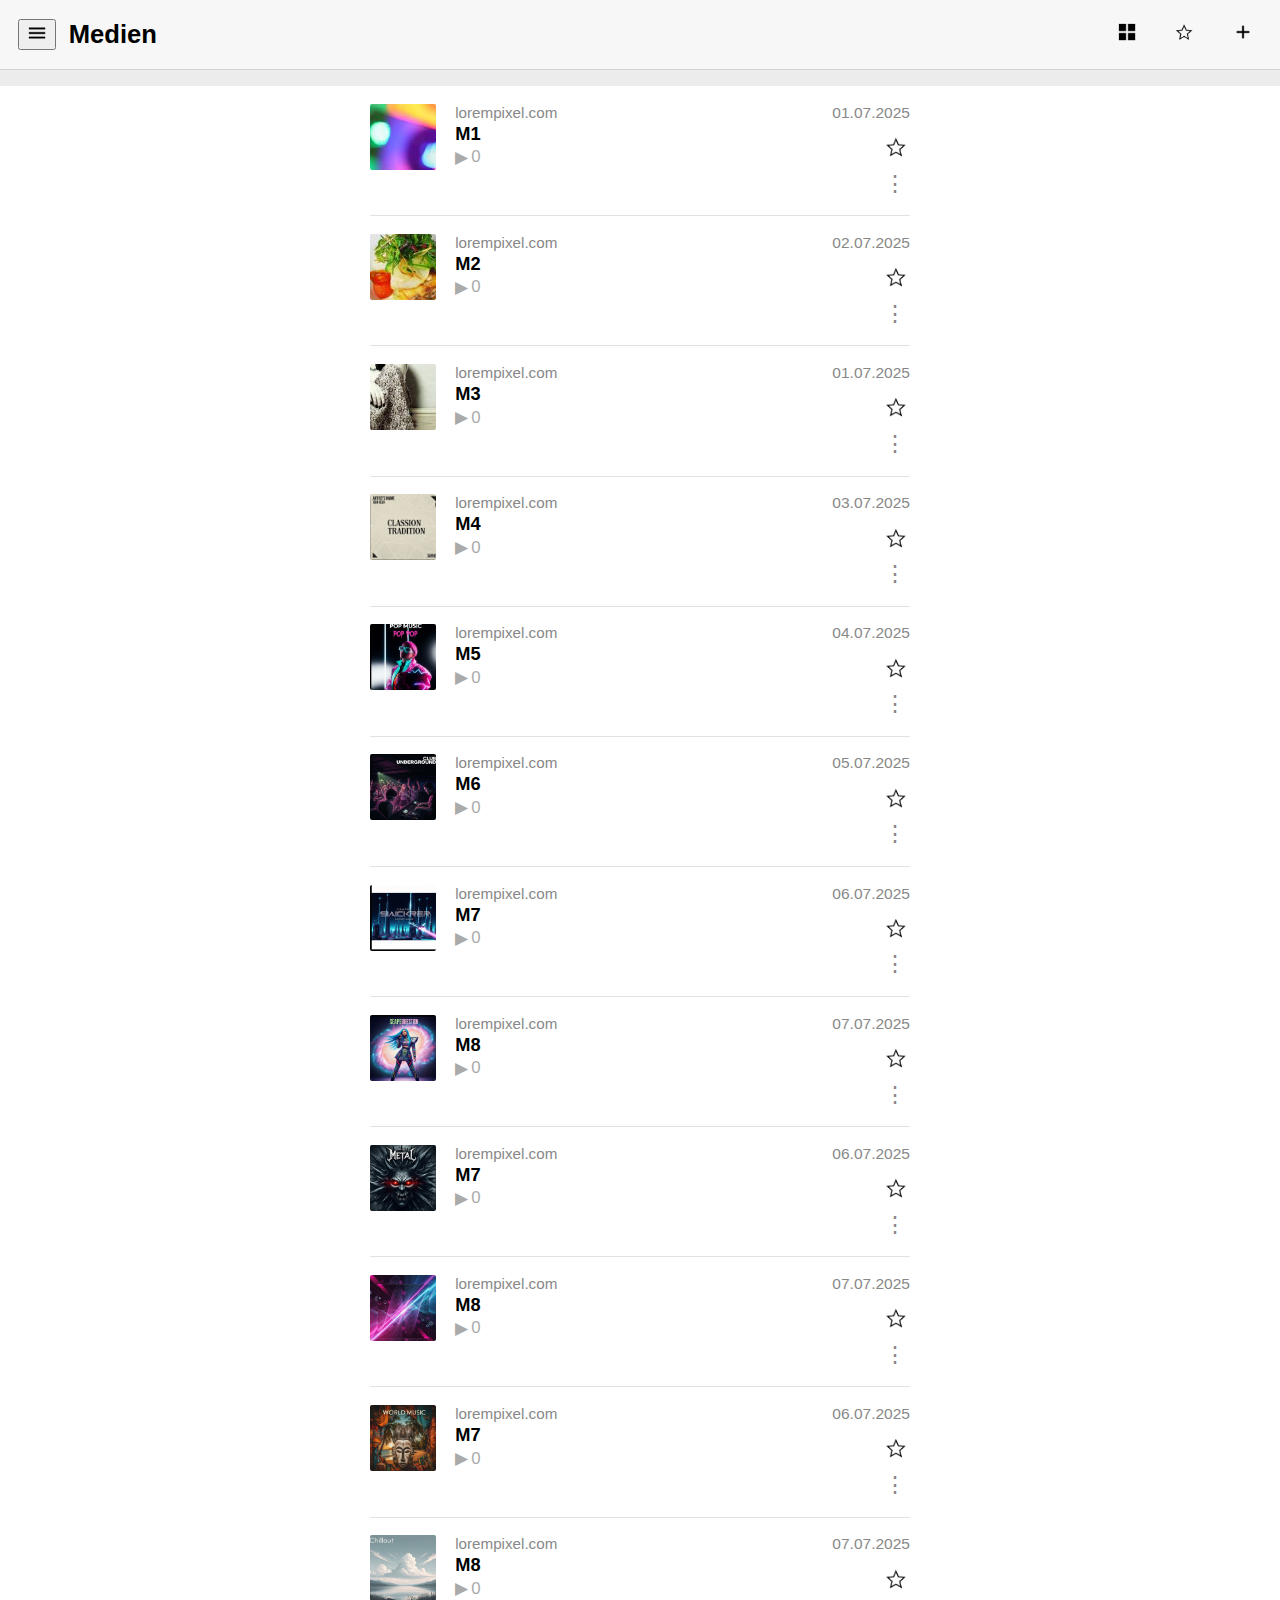
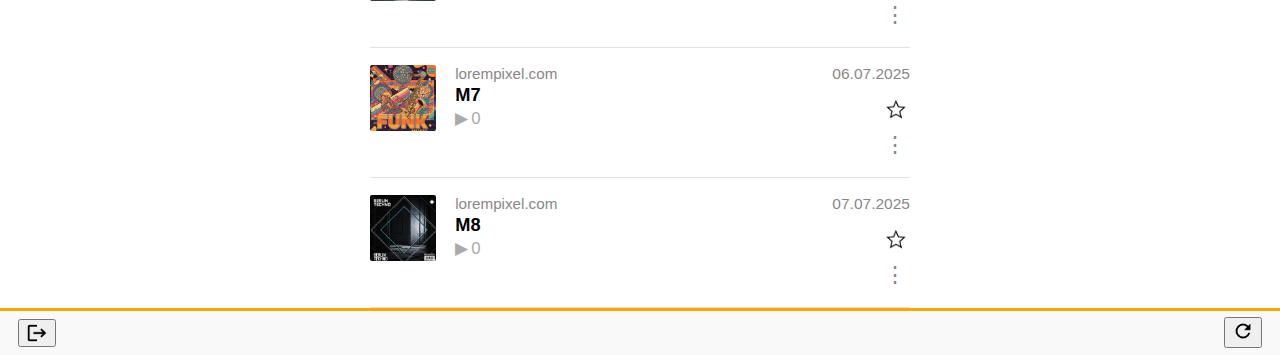
<file: index.html>
<!DOCTYPE html>
<html lang="de">
<head>
    <meta charset="UTF-8">
    <meta name="viewport" content="width=device-width, initial-scale=1.0">
    <title>Mini Medienliste</title>
    <link rel="stylesheet" href="style.css">
</head>
<body>
<header id="mainHeader">
    <div class="left">
        <button class="menu-icon" aria-label="Menü öffnen">
            <img src="img/list.png" alt="Menü öffnen" width="22" height="22">
        </button>
        <h1>Medien</h1>
    </div>
    <div class="right">
        <button id="toggleView" aria-label="Ansicht wechseln">
            <img id="toggleIcon" src="img/grid.png" alt="Ansicht wechseln" width="22" height="22">
        </button>
        <button id="showFavorites" aria-label="Favoriten anzeigen">
            <img id="favIcon" src="img/star.png" alt="Favoriten anzeigen" width="22" height="22">
        </button>
        <button id="addItem" class="add-item" aria-label="Neues Element hinzufügen">
            <img src="img/plus.png" alt="Hinzufügen" width="22" height="22">
        </button>
    </div>
</header>

<header id="likedHeader" style="display:none;">
    <button id="backBtn" aria-label="Zurück" class="back-btn">
        <img src="img/arrow-left.png" alt="Zurück" width="22" height="22">
    </button>
    <h1>Liked tracks</h1>
</header>

<div id="likedTopbar" style="display:none;">
    <span id="likedCount"></span>
    <img src="img/shuffle.png" alt="Shuffle" width="22" height="22" style="margin-right:18px;">
</div>

<div class="list-buffer"></div>
<main id="mediaMain"></main>

<footer>
    <button class="footer-icon left" aria-label="Umschalten">
        <img src="img/logout.png" alt="Umschalten" width="22" height="22">
    </button>
    <button class="footer-icon right" aria-label="Refresh">
        <img src="img/refresh.png" alt="Refresh" width="22" height="22">
    </button>
</footer>
<script src="script.js"></script>
</body>
</html>
</file>
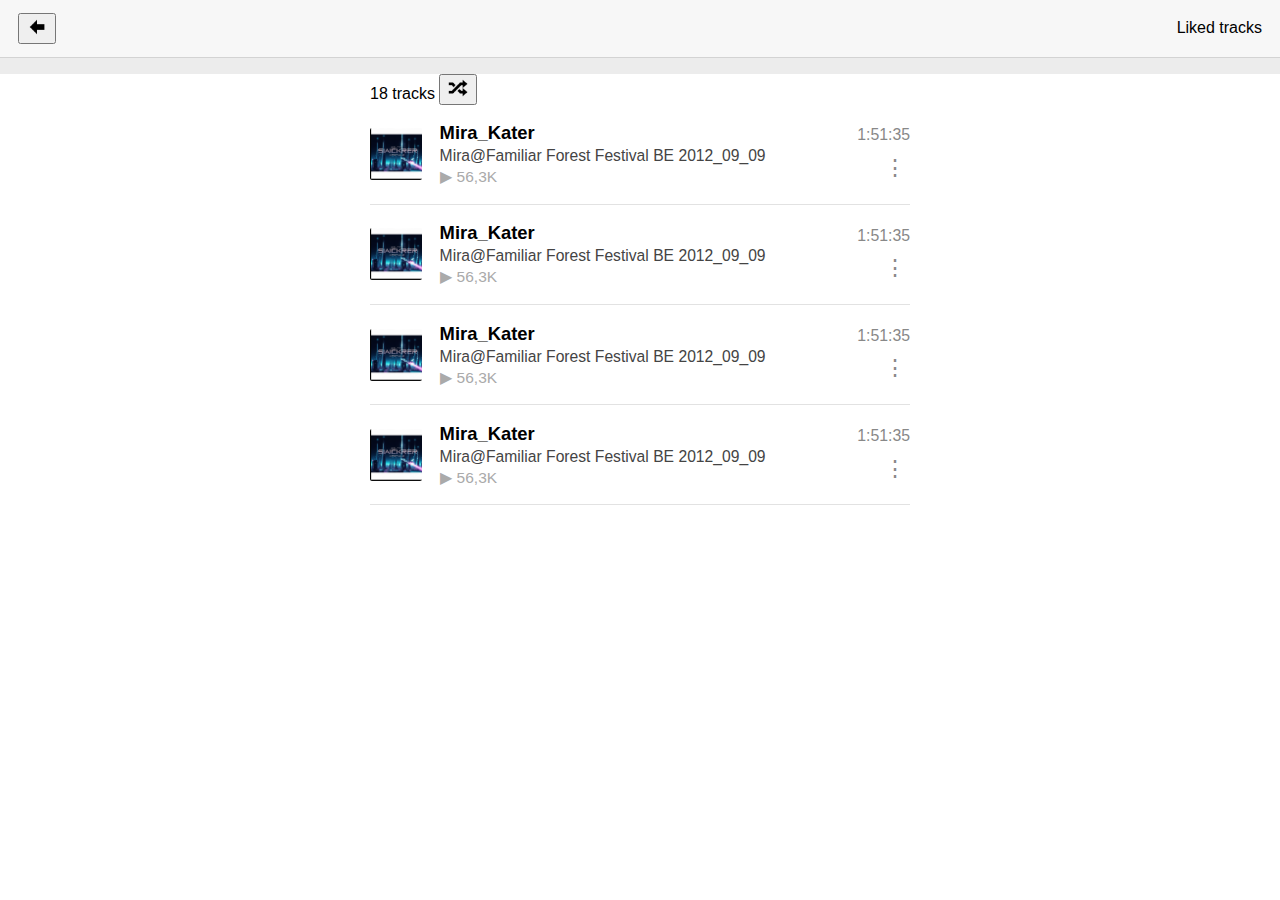
<file: liked.html>
<!DOCTYPE html>
<html lang="de">
<head>
    <meta charset="UTF-8">
    <meta name="viewport" content="width=device-width, initial-scale=1.0">
    <title>Liked tracks</title>
    <link rel="stylesheet" href="style.css">
</head>
<body>
<header class="tracks-header">
    <button id="toggleView" aria-label="Zurück">
        <img src="img/arrow-left.png" alt="Grid" width="22" height="22">
    </button>
    <span class="tracks-title">Liked tracks</span>
</header>
<div class="list-buffer"></div>
<main class="likes-view">
    <div class="tracks-topbar">
        <span class="tracks-count">18 tracks</span>
        <button id="toggleView" aria-label="Zurück">
            <img src="img/shuffle.png" alt="Grid" width="22" height="22">
        </button>
    </div>
    <div class="tracks-header-line"></div>
    <div class="track-item">
        <img src="img/img7.png" alt="Track 1">
        <div class="track-info">
            <span class="track-title">Mira_Kater</span>
            <span class="track-desc">Mira@Familiar Forest Festival BE 2012_09_09</span>
            <div class="track-tags-row">
                <span class="tag-icon">&#9654;</span>
                <span class="tag-count">56,3K</span>
            </div>
        </div>
        <div class="track-meta">
            <span class="track-time">1:51:35</span>
            <button class="options-btn" aria-label="Optionen">⋮</button>
        </div>
    </div>

    <div class="track-item">
        <img src="img/img7.png" alt="Track 1">
        <div class="track-info">
            <span class="track-title">Mira_Kater</span>
            <span class="track-desc">Mira@Familiar Forest Festival BE 2012_09_09</span>
            <div class="track-tags-row">
                <span class="tag-icon">&#9654;</span>
                <span class="tag-count">56,3K</span>
            </div>
        </div>
        <div class="track-meta">
            <span class="track-time">1:51:35</span>
            <button class="options-btn" aria-label="Optionen">⋮</button>
        </div>
    </div>

    <div class="track-item">
        <img src="img/img7.png" alt="Track 1">
        <div class="track-info">
            <span class="track-title">Mira_Kater</span>
            <span class="track-desc">Mira@Familiar Forest Festival BE 2012_09_09</span>
            <div class="track-tags-row">
                <span class="tag-icon">&#9654;</span>
                <span class="tag-count">56,3K</span>
            </div>
        </div>
        <div class="track-meta">
            <span class="track-time">1:51:35</span>
            <button class="options-btn" aria-label="Optionen">⋮</button>
        </div>
    </div>

    <div class="track-item">
        <img src="img/img7.png" alt="Track 1">
        <div class="track-info">
            <span class="track-title">Mira_Kater</span>
            <span class="track-desc">Mira@Familiar Forest Festival BE 2012_09_09</span>
            <div class="track-tags-row">
                <span class="tag-icon">&#9654;</span>
                <span class="tag-count">56,3K</span>
            </div>
        </div>
        <div class="track-meta">
            <span class="track-time">1:51:35</span>
            <button class="options-btn" aria-label="Optionen">⋮</button>
        </div>
    </div>
</main>
</body>
</html>
</file>
<file: style.css>
:root {
    --side-padding: 18px;
}

body {
    margin: 0;
    font-family: sans-serif;
    background: #fff;
    color: #000;
}

header {
    display: flex;
    justify-content: space-between;
    align-items: center;
    padding: 0.8em var(--side-padding);
    background: #f7f7f7;
    border-bottom: 1.5px solid #d3d3d3;
}
.left {
    display: flex;
    align-items: center;
    gap: 0.8em;
}
.left h1, #likedHeader h1 {
    font-size: 1.6em;
    font-weight: bold;
    margin: 0;
}
.right button {
    margin-left: 0.7em;
    background: none;
    border: none;
    font-size: 1.3em;
    cursor: pointer;
    padding: 0.4em;
}
#likedHeader {
    display: flex;
    align-items: center;
    gap: 10px;
    padding: 0.8em var(--side-padding);
    background: #f7f7f7;
    border-bottom: 1.5px solid #d3d3d3;
}
.back-btn {
    background: none;
    border: none;
    cursor: pointer;
    margin-right: 8px;
    padding: 0;
}

#likedTopbar {
    margin-left: 18px;
    margin-top: 10px;
    font-size: 1.1em;
    display: flex;
    justify-content: space-between;
    align-items: center;
    max-width: 540px;
}

.list-buffer {
    height: 16px;
    background: #ececec;
    width: 100%;
}
main {
    padding-left: var(--side-padding);
    padding-right: var(--side-padding);
    max-width: 540px;
    margin: 0 auto;
}
.list-view .media-item {
    display: flex;
    align-items: flex-start;
    border-bottom: 1px solid #e2e2e2;
    padding: 1.1em 0;
    background: #fff;
    gap: 1.2em;
}
.list-view .media-item img {
    width: 66px;
    height: 66px;
    object-fit: cover;
    flex-shrink: 0;
    border-radius: 2px;
}
.list-view .media-info {
    display: flex;
    flex-direction: column;
    flex: 1;
    gap: 2px;
}
.list-view .media-source {
    font-size: 0.95em;
    color: #888;
}
.list-view .media-title {
    font-weight: bold;
    font-size: 1.14em;
}
.list-view .media-tags-row {
    display: flex;
    align-items: center;
    gap: 3px;
}
.list-view .tag-icon,
.list-view .tag-count {
    color: #aaa;
    font-size: 1.05em;
}
.list-view .media-meta {
    display: flex;
    flex-direction: column;
    align-items: flex-end;
    gap: 0.4em;
    min-width: 85px;
    margin-left: 12px;
}
.list-view .media-date {
    font-size: 0.97em;
    color: #888;
}
.list-view .options-btn {
    background: none;
    border: none;
    font-size: 1.35em;
    color: #888;
    cursor: pointer;
    padding: 0.05em 0.2em;
}
.list-view .fav-btn {
    background: none;
    border: none;
    padding: 0;
    margin-top: 6px;
    cursor: pointer;
}

.grid-view {
    display: grid;
    grid-template-columns: repeat(3, 1fr);
    gap: 14px;
    padding: 18px 0 100px 0;
}
.grid-view .media-item {
    position: relative;
    aspect-ratio: 1/1;
    background: #fff;
    border-radius: 2px;
    box-shadow: 0 1px 3px #0001;
    display: flex;
    align-items: flex-end;
    justify-content: center;
    padding: 0;
    margin: 0;
    overflow: hidden;
}
.grid-view .media-item img {
    width: 100%;
    height: 100%;
    object-fit: cover;
    border-radius: 2px;
}
.grid-view .fav-btn {
    position: absolute;
    right: 6px;
    bottom: 6px;
    background: rgba(255,255,255,0.96);
    border-radius: 7px;
    box-shadow: 0 1px 3px #0001;
    z-index: 3;
}
.grid-view .options-btn {
    display: none !important;
}

@media (max-width: 540px) {
    main {
        padding-left: 6px;
        padding-right: 6px;
    }
    .list-view .media-item img {
        width: 52px;
        height: 52px;
    }
    .list-view .media-title {
        font-size: 1em;
    }
    .grid-view {
        grid-template-columns: repeat(3, 1fr);
        gap: 8px;
        padding: 10px 0 30px 0;
    }
}
footer {
    background: #f9f9f9;
    border-top: 3.5px solid orange;
    padding: 0.4em var(--side-padding);
    display: flex;
    justify-content: space-between;
    align-items: center;
}
.fav-btn {
    background: none;
    border: none;
    cursor: pointer;
    padding: 0.15em;
    display: flex;
    align-items: center;
    justify-content: center;
}
.list-view .fav-btn {
    margin-top: 6px;
    margin-bottom: 3px;
    margin-left: 3px;
}
.grid-view .media-item {
    position: relative;
}
.grid-view .fav-btn {
    position: absolute;
    right: 6px;
    bottom: 6px;
    background: rgba(255,255,255,0.97);
    border-radius: 7px;
    box-shadow: 0 1px 3px #0001;
    z-index: 3;
}
.list-view .fav-btn img,
.grid-view .fav-btn img {
    width: 26px !important;
    height: 26px !important;
}

/* Liked-Track-Ansicht Styles */
.track-item {
    display: flex;
    align-items: center;
    border-bottom: 1px solid #e2e2e2;
    padding: 1.1em 0;
    gap: 1.1em;
}
.track-item img {
    width: 52px;
    height: 52px;
    object-fit: cover;
    border-radius: 2px;
}
.track-info {
    display: flex;
    flex-direction: column;
    gap: 3px;
    flex: 1;
}
.track-title {
    font-weight: bold;
    font-size: 1.15em;
}
.track-desc {
    font-size: 0.98em;
    color: #444;
}
.track-tags-row {
    display: flex;
    align-items: center;
    gap: 5px;
    color: #aaa;
    font-size: 0.97em;
}
.track-meta {
    display: flex;
    flex-direction: column;
    align-items: flex-end;
    gap: 0.6em;
    min-width: 60px;
}
.track-time {
    color: #888;
    font-size: 0.99em;
}
.options-btn {
    background: none;
    border: none;
    font-size: 1.35em;
    color: #888;
    cursor: pointer;
    padding: 0.05em 0.2em;
}
</file>
